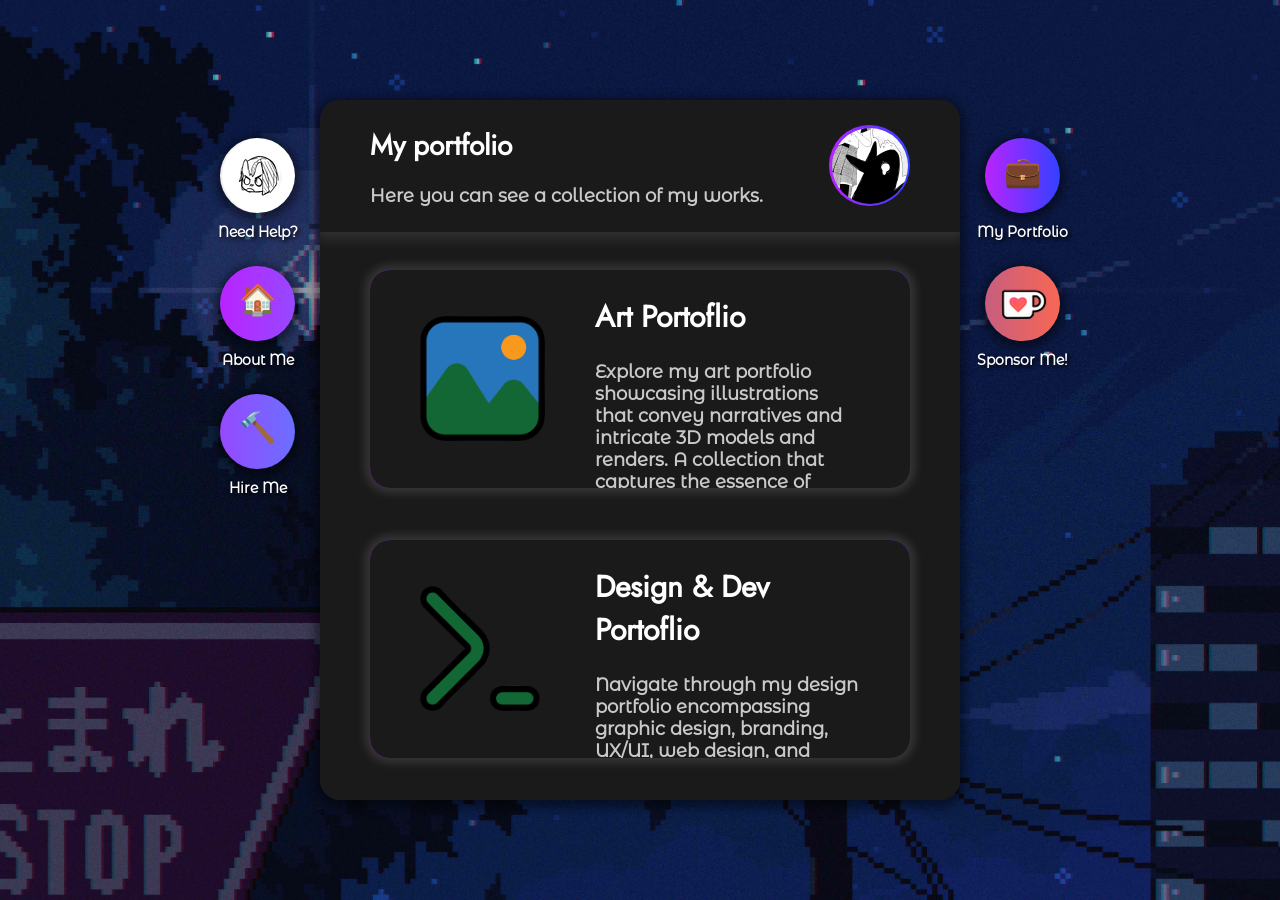
<file: portfolio.html>
<!DOCTYPE html>

<html lang="en">

<head>
    <meta charset="utf-8" name="viewport" content="width=device-width, initial-scale=1.0">
    <link rel="stylesheet" href="styles/Mainstyle.css">
    <title>My Portfolio - Sad Gabi</title>
    <link rel="icon" href="images/sadgabi_ic.png" type="image/x-icon">

    <script src="scripts/chatbot.js"></script>

    <script>

        function overlay() {
            document.getElementById("overlay").style.display = "flex";
        }

        function overlay_close() {
            document.getElementById("overlay").style.display = "none";
        }

        function AIchat_on() {
            document.getElementById("AIchat").style.display = "block";
        }

        function AIchat_off() {
            document.getElementById("AIchat").style.display = "none";
        }

        function msgSize() {
            document.getElementById("msgInput").style.height = `${this.scrollHeight}px`;;
        }

    </script>

</head>

<body>

    <div class="AI_chat_vp" id="AIchat">

        <div class="header_chat">
            <h3>Devohra <button class="beta">BETA 0.1</button></h3>
            <h5>🟢 Online</h5>
            <div class="logo_chat">
                <img src="images/devohra_logo.png">
            </div>
        </div>

        <div id="chat" class="chat">
            <div style="text-align: center; margin-bottom: 50px;margin-top: 20px;">
                <h4>// This is the beggining of your chat with Devohra! //</h4>
            </div>
            <div class="messageblock_ai">
                <button></button>
                <div>
                    <h5 style="margin-left: 10px;">Devohra</h5>
                    <div class="message_ai">
                        <h5>Hi!</h5>
                        <h5>I'm Devohra, and I will be assisting you today! How can I help you?</h5>
                    </div>
                </div>
            </div>
            <div id="sel_chat" class="messageblock_user">
                <div style="text-align: right;">
                    <h5 style="margin-right: 10px;">You</h5>
                    <div id="sel1" onclick="rmv_selchat1(); hMkComms()" class="message_user">
                        <h5>I wanna request for a commission</h5>
                    </div>
                    <div id="sel2" onclick="rmv_selchat2(); hCostComms();" class="message_user">
                        <h5>How much do I have to pay for a commission?</h5>
                    </div>
                    <div id="sel3" onclick="rmv_selchat3(); hContact();" class="message_user" style="display: none;">
                        <h5>Where is the contact info?</h5>
                    </div>
                    <div id="sel4" onclick="rmv_selchat4(); hDevohra();" class="message_user">
                        <h5>Who are you?</h5>
                    </div>
                </div>
                <button></button>
            </div>
        </div>

    </div>

    <div onclick="overlay_close(); AIchat_off()" class="overlay" id="overlay"></div>

    <div class="pages1" id="pages1">
        <div>
            <button onclick="overlay(); AIchat_on()" id="AI_button" title="Devohra AI"
                style="background-image: url(images/devohra_logo.png); margin-bottom: 10px;"><img
                    src="images/devohra_ic.png" alt="Devohra Assistant"></button>
            <h5 style="text-shadow: 2px 2px 4px #000000;">?Need Help</h5>

            <a href="index.html"><button title="About Me"
                    style="background-image: linear-gradient(to right, #b923ff, #9649ff);">🏠</button></a>
            <h5 style="text-shadow: 2px 2px 4px #000000;">About Me</h5>

            <a href="../hire_me.html"><button title="Hire Me"
                    style="background-image: linear-gradient(to right, #9649ff, #6b6fff);">🔨</button></a>
            <h5 style="text-shadow: 2px 2px 4px #000000;">Hire Me</h5>

            <a href="contact.html" style="display: none;"><button title="Contact Info"
                    style="background-image: linear-gradient(to right, #6b6fff, #4b8cff);">💬</button></a>
            <h5 style="text-shadow: 2px 2px 4px #000000; display: none;">Contact Info</h5>

            <a href="clients.html" style="display: none;"><button title="Clients & Reviews"
                    style="background-image: linear-gradient(to right, #4b8cff, #3341ff);">📝</button></a>
            <h5 style="text-shadow: 2px 2px 4px #000000; display: none;">Clients</h5>
        </div>
    </div>

    <div class="mainvp" id="mainvp_div" style="overflow: auto;">

        <div class="header">
            <h1>My portfolio</h1>
            <h2>Here you can see a collection of my works.</h2>
            <div class="logo">
                <button class="mylogo"></button>
        </div>
        </div>

        <div style="position: relative; height: 80%; max-height: 80%; padding-top: 0; padding-bottom: 0; overflow: visible;"
            class="content">
            <div style="height: 7%;"></div>
            <div style="height: 45%;">
                <a href="portfolio/art_portfolio.html">
                    <div class="prtflcard">
                        <div class="prtflcardi">
                            <img class="portfolio_icon" src="images/art_ic.png" alt="Art portfolio icon">
                            <div style="height: 100%;">
                                <h3 style="padding: 25px; padding-bottom: 0; font-size: 30px;">Art Portoflio</h3>
                                <h4 style="padding: 25px; padding-bottom: 0; padding-top: 0; font-size: 18px;">
                                    Explore my art portfolio showcasing illustrations that convey narratives and
                                    intricate 3D models and renders. A collection that captures
                                    the essence of creativity.</h4>
                            </div>
                        </div>
                    </div>
                </a>
            </div>
            <div style="height: 5%;"></div>
            <div style="height: 45%;">
                <a href="portfolio/design_portfolio.html">
                    <div class="prtflcard">
                        <div class="prtflcardi">
                            <img class="portfolio_icon" src="images/design_ic.png" alt="Art portfolio icon">
                            <div style="height: 100%;">
                                <h3 style="padding: 25px; padding-bottom: 0; font-size: 30px;">Design & Dev
                                    Portoflio</h3>
                                <h4 style="padding: 25px; padding-bottom: 0; padding-top: 0; font-size: 18px;">Navigate
                                    through my design portfolio encompassing graphic design, branding, UX/UI, web
                                    design, and solution-driven approaches. The convergence of design and
                                    functionality.</h4>
                            </div>
                        </div>
                    </div>
                </a>
            </div>
        </div>

        <p></p>


    </div>

    <div class="pages" id="current_p">
        <div>
            <button title="You are here!"
                style="cursor: auto; background-image: linear-gradient(to right, #b923ff, #3341ff); margin-bottom: 10px;">
                <hb>💼</hb>
            </button>
            <h5 style="text-shadow: 2px 2px 4px #000000;">My Portfolio</h5>
            <a href="https://ko-fi.com/sadgabi"><button title="Donate Me!"
                    style="background-image: linear-gradient(to right, #C75E7F, #F86754); padding: 0; margin-bottom: 10px; padding-top: 8px;"><img
                        src="images/kofi_ic.png" alt="Patreon logo"></button></a>
            <h5 style="text-shadow: 2px 2px 4px #000000;">Sponsor Me!</h5>
        </div>
    </div>

</body>

</html>
</file>
<file: styles/Mainstyle.css>
@font-face {
    font-family: Montserrat;
    src: url(../fonts/MontserratAlternates-Regular.ttf);
}

@font-face {
    font-family: MontserratBold;
    src: url(../fonts/MontserratAlternates-Bold.ttf);
}

@font-face {
    font-family: Jost;
    src: url(../fonts/Jost-Regular.ttf);
}

#submitButton.active {
    background-image: linear-gradient(to right, #b923ff, #3341ff);
    color: white;
    cursor: pointer;
    border: 0;
}

html,
body {
    overflow: hidden;
    display: flex;
    justify-content: center;
    align-items: center;
    justify-items: center;
    align-content: center;
    width: 100%;
    height: 100%;
    margin: 0;
    padding: 0;
    background-image: url("../images/bg_img.jpg");
    background-size: cover;
    background-repeat: no-repeat;
}

::-webkit-scrollbar {
    width: 7px;
}

::-webkit-scrollbar-thumb {
    background-color: #a1a1a120;
    border-radius: 5px;
}

::-webkit-scrollbar-thumb:hover {
    background-color: #a1a1a140;
}

a {
    text-decoration: none;
}

.overlay {
    position: fixed;
    top: 0;
    left: 0;
    width: 100%;
    height: 100%;
    background-color: rgba(0, 0, 0, 0.5);
    display: none;
    justify-content: center;
    align-items: center;
    justify-items: center;
    align-content: center;
    z-index: 900;
}

.AI_chat_vp {
    border-radius: 20px;
    background-color: #1a1a1a;
    margin: 0;
    border: 10px #666666;
    width: 50%;
    max-width: 800px;
    min-width: 500px;
    height: 90%;
    max-height: 90%;
    box-shadow: 0px 3px 10px 5px #00000070;
    position: absolute;
    display: none;
    overflow: auto;
    z-index: 999;
}

.mainvp {
    flex: 1;
    border-radius: 20px;
    background-color: #1a1a1a;
    padding: 0;
    padding-bottom: 25px;
    margin: 0;
    border: 10px #666666;
    width: 50%;
    max-width: 50%;
    height: 75%;
    box-shadow: 0px 3px 10px 5px #00000070;
    overflow: auto;
    position: relative;
}

.header {
    position: sticky;
    padding: 25px;
    padding-left: 50px;
    padding-right: 150px;
    box-shadow: 0px 0px 16px 5px #ffffff20;
    background-color: #1a1a1a;
    top: 0;
    z-index: 10;
}

.header_chat {
    position: sticky;
    padding: 25px;
    padding-right: 50px;
    padding-left: 150px;
    box-shadow: 0px 0px 16px 5px #ffffff20;
    background-color: #1a1a1a;
    top: 0;
}

.beta {
    border-radius: 10px;
    padding: 5px;
    padding-left: 10px;
    padding-right: 10px;
    margin: 0;
    font-family: MontserratBold;
    color: white;
    border: 0;
    background-image: linear-gradient(to right, #b923ff, #3341ff);
}

.messagef_chat {
    position: sticky;
    padding: 25px;
    padding-right: 50px;
    padding-left: 50px;
    box-shadow: 0px 0px 16px 5px #ffffff20;
    background-color: #1a1a1a;
    bottom: 0;
    text-align: center;
}

.content {
    padding: 25px;
    padding-left: 50px;
    padding-right: 50px;
    overflow: hidden;
    background-color: #1a1a1a;
    z-index: 2
}

.content_serv {
    padding: 0;
    overflow: hidden;
    background-color: #1a1a1a;
    z-index: 2
}

.content_serv button {
    border: 0;
    background-color: #00000000;
    margin: 0;
    padding: 0;
    text-align: left;
    cursor: pointer;
    max-height: 150px;
    min-height: 150px;
    overflow: hidden;
    transition: background-color 0.3s ease;
}

.content_serv button:hover {
    background-image: linear-gradient(to right, #b923ff, #3341ff);
}

.content_serv button h4 {
    transition: color 0.3s ease;
    ;
}

.content_serv button:hover h4 {
    color: white;
}

.serv_card {
    display: block;
    align-items: center;
    width: fit-content;
    padding: 15px;
    padding-left: 50px;
    padding-right: 50px;
    height: 10000px;
    background-color: #1a1a1a;
    transition: background-color 0.3s ease;
}

.serv_card:hover {
    background-color: transparent;
}

.prtflcard {
    height: auto;
    margin: 0;
    border-radius: 20px;
    min-height: 90%;
    box-shadow: 0px 0px 10px 5px #ffffff20;
    overflow: hidden;
    position: relative;
    background-image: linear-gradient(to right, #b923ff, #3341ff);
}

.prtflcard:hover h4 {
    cursor: pointer;
    color: white;
}

.prtflcardi {
    display: flex;
    padding-left: 25px;
    padding-right: 25px;
    align-items: center;
    position: absolute;
    height: 100%;
    width: -webkit-fill-available;
    min-width: -webkit-fill-available;
    min-height: 100%;
    overflow: auto;
    background-color: #1a1a1a;
    transition: background-color 0.3s ease;
}

.prtflcardi:hover {
    background-color: transparent;
}

.chat {
    padding: 25px;
    padding-left: 50px;
    padding-right: 50px;
    overflow: auto;
    background-color: #1a1a1a;
    z-index: 999;
}

textarea {
    margin-bottom: 20px;
    margin-top: 5px;
    padding: 10px;
    padding-left: 15px;
    padding-right: 15px;
    border-radius: 20px;
    border-color: #666666;
    border-style: solid;
    background-color: #ffffff10;
    font-family: Montserrat;
    color: #ffffff95;
    font-size: 14px;

}

textarea[type="text"] {
    color: #ffffff;
}


.logo {
    position: absolute;
    display: flex;
    justify-content: center;
    align-items: center;
    right: 50px;
    top: 25px;
    border-radius: 50%;
    width: 81px;
    height: 81px;
    background-image: linear-gradient(to right, #b923ff, #3341ff);
}

.logo_chat {
    position: absolute;
    left: 50px;
    top: 25px;
}

.action {
    padding: 25px;
    padding-left: 50px;
    padding-right: 50px;
    padding-bottom: 0;
    text-align: center;
}

.action button {
    border-radius: 10px;
    padding: 20px;
    padding-left: 40px;
    padding-right: 40px;
    margin: 0;
    margin-top: 50px;
    margin-bottom: 25px;
    font-family: MontserratBold;
    font-size: 18px;
    color: white;
    border: 0;
    background-image: linear-gradient(to right, #b923ff, #3341ff);
    cursor: pointer;
    transition: font-size 0.3s ease;
}

.action button:hover {
    font-size: 20px;
}

.scnets {
    display: flex;
    justify-content: center;
    align-items: center;
    justify-items: center;
    align-content: center;
}

.scnets button {
    background-color: #1a1a1a;
    padding: 0;
    border: 0;
}

.scnets button:hover {
    cursor: pointer;
}

.scnets a {
    margin-left: 10px;
    margin-right: 10px;
}

.pages1 {
    margin: 0;
    text-align: center;
    height: 75%;
    overflow-y: auto;
    /* Change the writing direction to right-to-left */
    direction: rtl;
    /* Flip the container horizontally */
    transform: scaleX(1);
}

.pages {
    margin: 0;
    text-align: center;
    height: 75%;
    overflow: auto;
}

.pages button {
    width: 75px;
    max-width: 75px;
    height: 75px;
    max-height: 75px;
    display: block;
    border-radius: 50%;
    text-align: center;
    justify-content: center;
    align-items: center;
    margin: 25px;
    margin-bottom: 10px;
    border: 0;
    box-shadow: 0px 3px 10px 5px #00000070;
    cursor: pointer;
    font-size: 30px;
    padding: 0;
    padding-bottom: 8px;
}

.pages1 button {
    width: 75px;
    max-width: 75px;
    height: 75px;
    max-height: 75px;
    display: block;
    border-radius: 50%;
    text-align: center;
    justify-content: center;
    align-items: center;
    margin: 25px;
    margin-bottom: 10px;
    border: 0;
    box-shadow: 0px 3px 10px 5px #00000070;
    cursor: pointer;
    font-size: 30px;
    padding: 0;
    padding-bottom: 8px;
    transition: font-size 0.3s ease;
}

.pages1 button:hover {
    font-size: 36px;
}

input {
    margin-top: 5px;
    margin-bottom: 20px;
    padding: 10px;
    padding-left: 15px;
    padding-right: 15px;
    border-radius: 20px;
    border-color: #666666;
    border-style: solid;
    background-color: #282828;
    font-family: Montserrat;
    color: #ffffff;
    font-size: 14px;
}

input[type="text"] {
    color: #ffffff;
}

::placeholder {
    color: #ffffff90;
}

p {
    margin-bottom: 45px;
}

label {
    font-size: 20px;
    padding-left: 13px;
    font-family: Jost;
    color: white;
}

h1 {
    font-size: 28px;
    font-family: Jost;
    color: white;
    margin-top: 0;
    ;
}

h2 {
    font-size: 18px;
    font-family: Montserrat;
    color: #c9c9c9;
    margin-bottom: 0;
    ;
}

h3 {
    font-size: 24px;
    font-family: Jost;
    color: white;
    margin-top: 0;
    margin-bottom: 7px;
}

h4 {
    font-size: 16px;
    font-family: Montserrat;
    color: #c9c9c9;
    margin-bottom: 0;
    ;
}

h5 {
    font-size: 14px;
    font-family: Montserrat;
    color: #ffffff;
    margin-top: 0;
    margin-bottom: 7px;
}

h5 a {
    font-size: 18px;
    font-family: Jost;
    color: white;
    margin-top: 0;
    margin-bottom: 7px;
}

h6 {
    font-size: 12px;
    font-family: Montserrat;
    color: #ffffff60;
    margin-bottom: 0;
    margin-top: 0;
}

h7 {
    font-size: 16px;
    font-family: Jost;
    color: #ffffff;
    margin-top: 0;
    margin-bottom: 7px;
}

h8 {
    font-size: 14px;
    font-family: Montserrat;
    color: #ffffff60;
    margin-bottom: 0;
    margin-top: 0;
}

/* Chat */

.messageblock_ai {
    width: 100%;
    width: fit-content;
    margin-bottom: 20px;
    padding: 0;
    display: flex;
    text-align: left;
}

.messageblock_ai button {
    max-width: 50px;
    max-height: 50px;
    min-width: 50px;
    min-height: 50px;
    border-radius: 50%;
    background-image: url("../images/devohra_logo.png");
    background-size: cover;
    margin-right: 25px;
    border: 0;
}

.message_ai {
    border-radius: 15px;
    text-align: left;
    background-image: linear-gradient(to right, #b923ff, #9649ff);
    padding: 10px;
    max-width: 450px;
    word-wrap: break-word;
}

.messageblock_user {
    width: 100%;
    margin-bottom: 20px;
    padding: 0;
    display: flex;
    text-align: right;
    justify-content: end;
}

.messageblock_user button {
    max-width: 50px;
    max-height: 50px;
    min-width: 50px;
    min-height: 50px;
    border-radius: 50%;
    background-image: url("../images/user_logo.png");
    background-size: cover;
    margin-left: 25px;
    border: 0;
}

.message_user {
    border-radius: 15px;
    margin-bottom: 10px;
    background-image: linear-gradient(to right, #4b8cff, #3341ff);
    padding: 10px;
    max-width: 450px;
    word-wrap: break-word;
    cursor: pointer;
    min-width: 0;
    text-align: left;
}

.writing {
    border-radius: 15px;
    text-align: left;
    padding: 10px;
    max-width: 450px;
    word-wrap: break-word;
}

.portfolio_icon {
    margin: 25px;
    width: 125px
}

.tag_bt {
    border-style: solid;
    border-color: gray;
    border-width: 1px;
    margin-bottom: 10px;
    margin: 5px;
    margin-top: 0;
    margin-bottom: 10px;
    border-radius: 1000px;
    padding: 5px;
    padding-left: 10px;
    padding-right: 10px;
    font-family: Jost;
    font-size: 16px;
    color: #c9c9c9;
    background-color: #1a1a1a;
    cursor: pointer;
    box-sizing: border-box;
}

.proj_content {
    display: flex;
    flex-wrap: wrap;
    gap: 25px;
    justify-content: center;
    margin: 0;
    margin-top: 25px;
    overflow-wrap: break-word;
}

.proj_cards {
    min-height: 250px;
    min-width: 171px;
    height: 350px;
    width: 240px;
    border-radius: 20px;
    border-color: #666666;
    border-width: 1px;
    border-style: solid;
    cursor: pointer;
    overflow: hidden;
}

.art_cards {
    width: 30%;
    position: relative;
    margin-bottom: 25px;
    padding-bottom: 30%;
    border-radius: 20px;
    border-color: #666666;
    border-width: 1px;
    border-style: solid;
    cursor: pointer;
    overflow: hidden;
}

.art_thumbnail {
    position: absolute;
    width: 100%;
    height: 100%;
    background-position: center;
    background-size: cover;
}

.art_title {
    position: absolute;
    overflow: hidden;
    width: 100%;
    height: 100%;
    opacity: 0;
    transition: all 0.3s ease;
}

.art_title:hover {
    opacity: 100%;
}

.proj_cards1 {
    border-color: #1a1a1a;
    border-width: 1px;
    border-style: solid;
    min-height: 250px;
    min-width: 171px;
    height: 350px;
    width: 240px;
    overflow: hidden;
}

.proj_th {
    width: 100%;
    height: 140px;
    background-position: center;
    background-size: cover;
}

.tags_bt {
    border-style: none;
    margin-bottom: 10px;
    margin: 10px;
    margin-top: 0;
    margin-left: 0;
    border-radius: 1000px;
    padding: 5px;
    padding-left: 10px;
    padding-right: 10px;
    font-family: Montserrat;
    font-size: 12px;
    color: white;
    background-image: linear-gradient(to right, #b923ff, #9649ff);
    box-sizing: border-box;
    cursor: pointer;
}

.credits {
    color: #ebebeb;
    font-family: MontserratBold;
    font-size: 20px;
    text-shadow: 2px 2px 7px #000000;
    transition: all 0.3s ease;
}

.credits:hover {
    color: white;
    text-shadow: 2px 2px 5px #ffffff20;
    font-size: 20.1px;
}

.mylogo {
    border-radius: 50%;
    border: none;
    background-image: url("../images/sadgabi_logo.jpg");
    background-position: center;
    background-size: cover;
    width: 76px;
    height: 76px;
    padding: 0;
}
</file>
